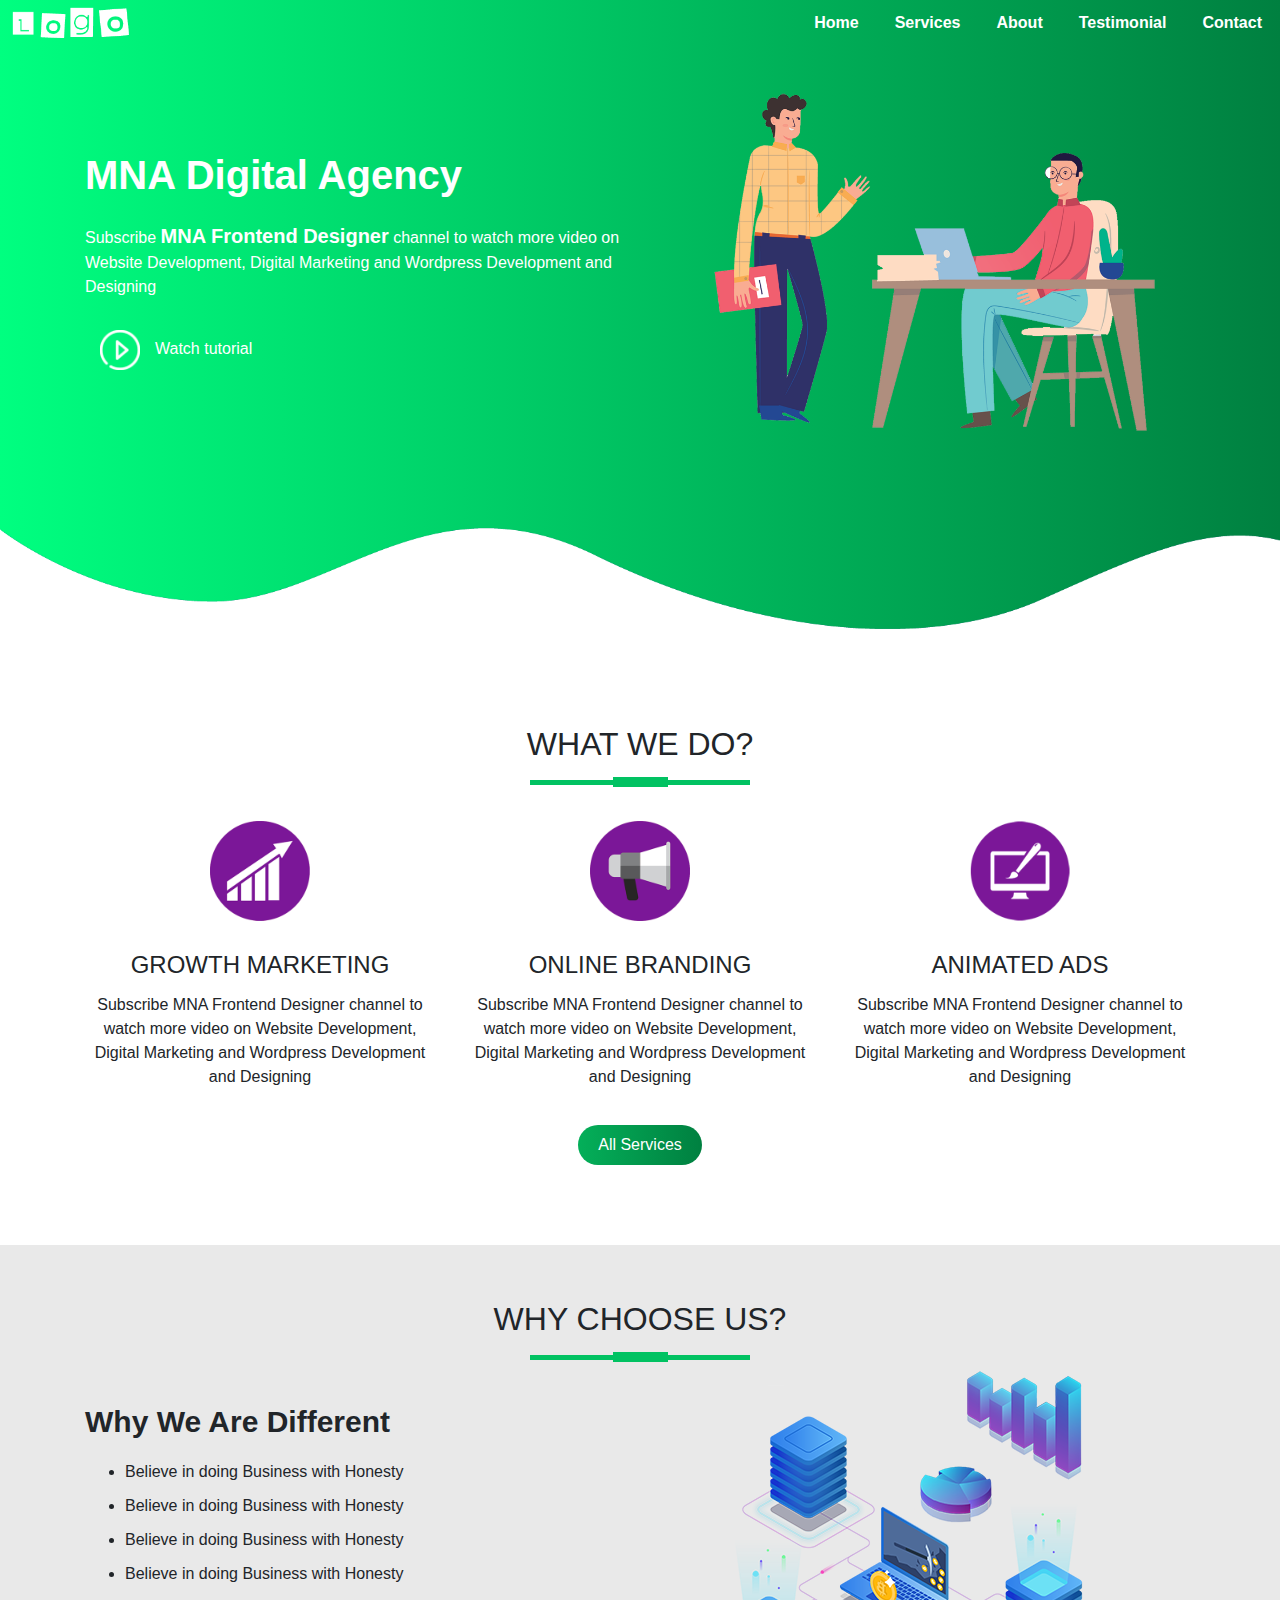
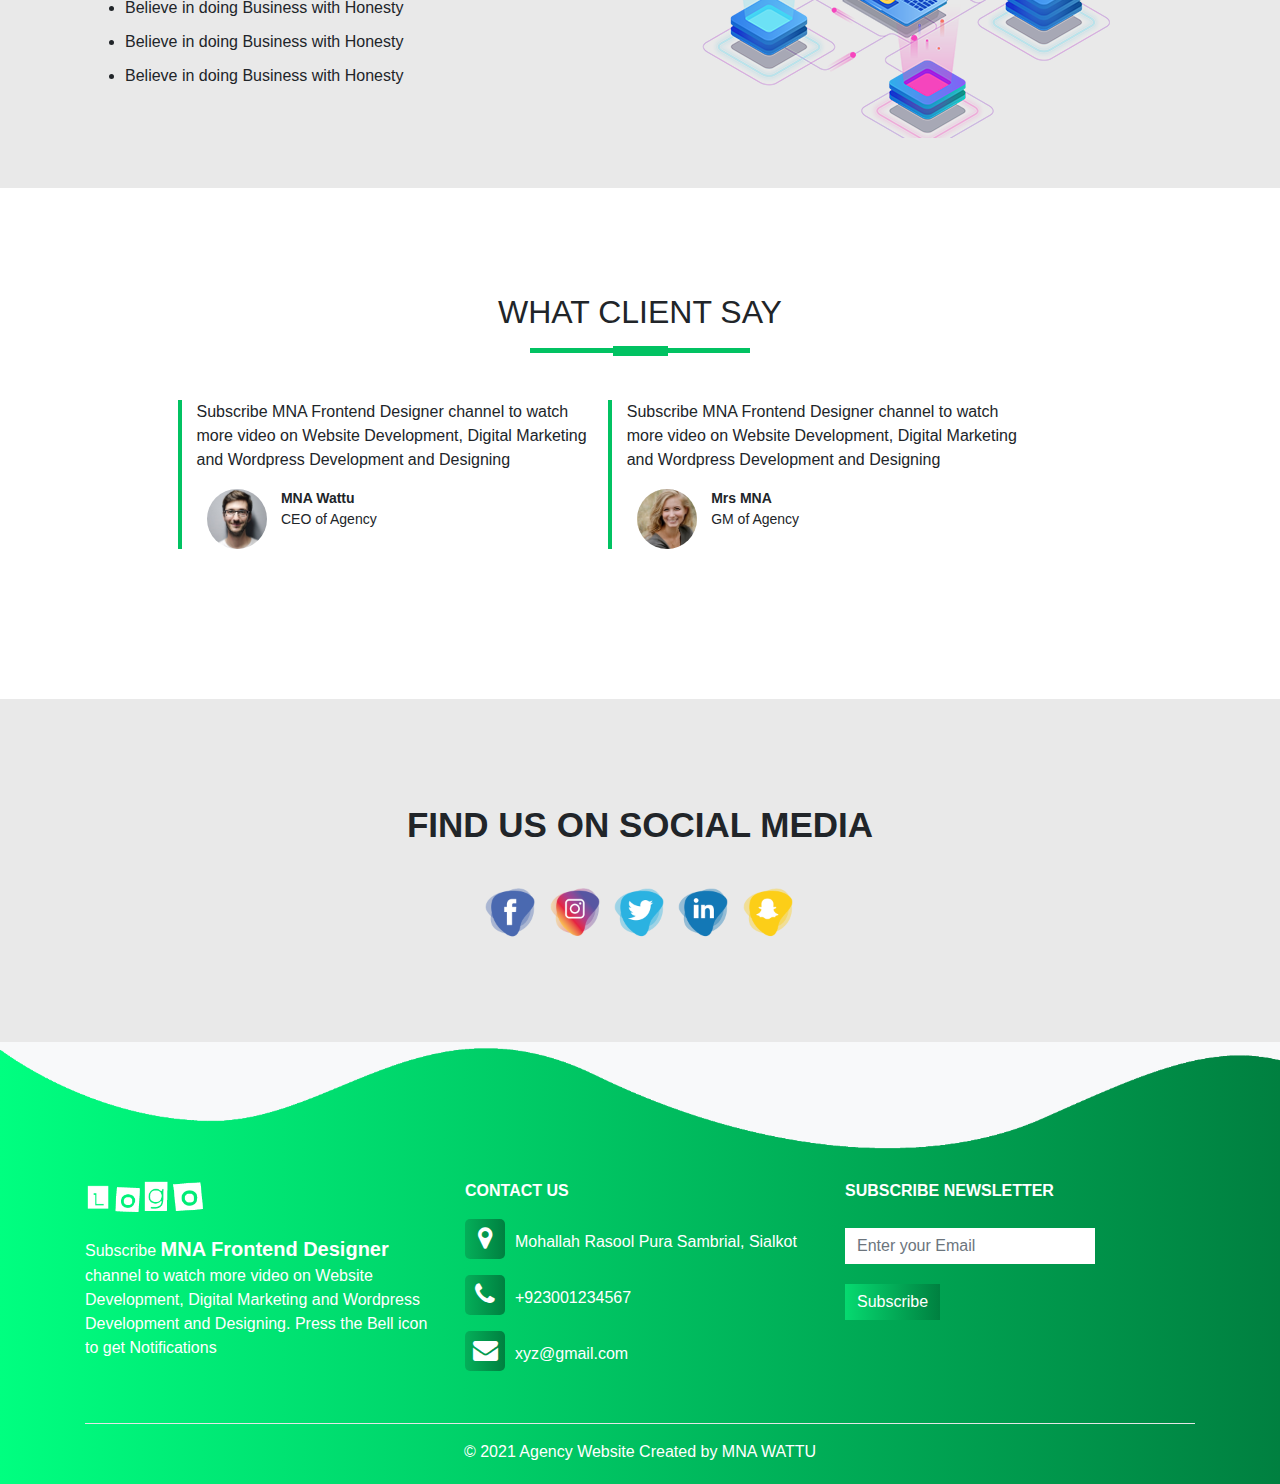
<file: Agency Website Template/index.html>
<!DOCTYPE html>
<html lang="en">

<head>
    <meta charset="UTF-8">
    <meta http-equiv="X-UA-Compatible" content="IE=edge">
    <meta name="viewport" content="width=device-width, initial-scale=1.0">
    <title>Agency Website Template</title>
    <link rel="stylesheet" href="stylee.css">
    <link rel="stylesheet" href="https://maxcdn.bootstrapcdn.com/bootstrap/4.0.0/css/bootstrap.min.css">
    <script src="https://code.jquery.com/jquery-3.2.1.slim.min.js"></script>
    <script src="https://maxcdn.bootstrapcdn.com/bootstrap/4.0.0/js/bootstrap.min.js"></script>
    <link rel="stylesheet" href="https://cdnjs.cloudflare.com/ajax/libs/font-awesome/4.7.0/css/font-awesome.min.css">
</head>

<body>
    <section id="nav-bar">
        <nav class="navbar navbar-expand-lg navbar-light">
            <a class="navbar-brand" href="#"><img src="images/demo-logo.png" alt=""></a>
            <button class="navbar-toggler" type="button" data-toggle="collapse" data-target="#navbarNav"
                aria-controls="navbarNav" aria-expanded="false" aria-label="Toggle navigation"> <i
                    class="fa fa-bars"></i>
                <!-- <span class="navbar-toggler-icon"></span> -->
            </button>
            <div class="collapse navbar-collapse" id="navbarNav">
                <ul class="navbar-nav ml-auto">
                    <li class="nav-item">
                        <a class="nav-link" href="#banner">Home</a>
                    </li>
                    <li class="nav-item">
                        <a class="nav-link" href="#services">Services</a>
                    </li>
                    <li class="nav-item">
                        <a class="nav-link" href="#about-us">About</a>
                    </li>
                    <li class="nav-item">
                        <a class="nav-link" href="#testimonial">Testimonial</a>
                    </li>
                    <li class="nav-item">
                        <a class="nav-link" href="#footer">Contact</a>
                    </li>
                </ul>
            </div>
        </nav>

    </section>

    <!-- -----------------------Banner Section-------------------- -->
    <section id="banner">
        <div class="container">
            <div class="row">
                <div class="col-md-6">
                    <p class="promo-title">MNA Digital Agency</p>
                    <p class="channel-name">Subscribe <span>MNA Frontend Designer</span> channel to watch more video on
                        Website Development, Digital Marketing and Wordpress Development and Designing</p>
                    <a href=""><img src="images/play.png" class="play-btn">Watch tutorial</a>
                </div>
                <div class="col-md-6">
                    <img src="images/home2.png" class="img-fluid">
                </div>
            </div>
        </div>
        <img src="images/wave1.png" class="bottom-img">
    </section>

    <!-- ----------------------Service section-------------  -->
    <section id="services">
        <div class="container text-center">
            <h2 class="title">WHAT WE DO?</h2>
            <div class="row text-center">
                <div class="col-md-4 services">
                    <img src="images/service1.png" class="service-img">
                    <h4>Growth Marketing</h4>
                    <p>Subscribe MNA Frontend Designer channel to watch more video on Website Development, Digital
                        Marketing and Wordpress Development and Designing</p>
                </div>
                <div class="col-md-4 services">
                    <img src="images/service2.png" class="service-img">
                    <h4>Online Branding</h4>
                    <p>Subscribe MNA Frontend Designer channel to watch more video on Website Development, Digital
                        Marketing and Wordpress Development and Designing</p>
                </div>
                <div class="col-md-4 services">
                    <img src="images/service3.png" class="service-img">
                    <h4>Animated Ads</h4>
                    <p>Subscribe MNA Frontend Designer channel to watch more video on Website Development, Digital
                        Marketing and Wordpress Development and Designing</p>
                </div>
            </div>
            <button type="button" class="btn btn-primary">All Services</button>
        </div>

    </section>


    <!-- -----------------------about section-------------- -->
    <section id="about-us">
        <div class="container">
            <h2 class="title  text-center">WHY CHOOSE US?</h2>
            <div class="row">
                <div class="col-md-6 about-us">
                    <p class="about-title">Why We Are Different</p>
                    <ul>
                        <li>Believe in doing Business with Honesty</li>
                        <li>Believe in doing Business with Honesty</li>
                        <li>Believe in doing Business with Honesty</li>
                        <li>Believe in doing Business with Honesty</li>
                        <li>Believe in doing Business with Honesty</li>
                        <li>Believe in doing Business with Honesty</li>
                        <li>Believe in doing Business with Honesty</li>
                    </ul>
                </div>
                <div class="col-md-6">
                    <img src="images/network.png" class="img-fluid">
                </div>
            </div>
        </div>
    </section>




    <!-- ----------------------testimonial section-------------------- -->
    <section id="testimonial">
        <div class="container">
            <h2 class="title  text-center">WHAT CLIENT SAY</h2>
            <div class="row offset-1">
                <div class="col-md-5 testimonial">
                    <p>Subscribe MNA Frontend Designer channel to watch more video on Website Development, Digital
                        Marketing and Wordpress Development and Designing</p>
                    <img src="images/user2.jpg">
                    <p class="user-detail"><b>MNA Wattu</b> <br> CEO of Agency</p>
                </div>
                <div class="col-md-5 testimonial">
                    <p>Subscribe MNA Frontend Designer channel to watch more video on Website Development, Digital
                        Marketing and Wordpress Development and Designing</p>
                    <img src="images/user1.jpg">
                    <p class="user-detail"><b>Mrs MNA</b> <br> GM of Agency</p>
                </div>

            </div>
        </div>
    </section>


    <!-- --------------------social media ---------------- -->
    <section id="social-media">
        <div class="conatiner text-center">
            <p>FIND US ON SOCIAL MEDIA</p>
            <div class="social-icon">
                <a href=""><img src="images/facebook-icon.png"></a>
                <a href=""><img src="images/instagram-icon.png"></a>
                <a href=""><img src="images/twitter-icon.png"></a>
                <a href=""><img src="images/linkedin-icon.png"></a>
                <a href=""><img src="images/snapchat-icon.png"></a>
            </div>
        </div>

    </section>


    <!-- -------------------footer secion--------------- -->
    <section id="footer">
        <img src="images/wave2.png" class="footer-img">
        <div class="container">
            <div class="row">
                <div class="col-md-4 footer-box">
                    <img src="images/demo-logo.png" alt="">
                    <p class="channel-name">Subscribe <span>MNA Frontend Designer</span> channel to watch more video on
                        Website Development, Digital Marketing and Wordpress Development and Designing. Press the Bell
                        icon to get Notifications</p>
                </div>
                <div class="col-md-4 footer-box">
                    <p><b>CONTACT US</b></p>
                    <p><i class="fa fa-map-marker"></i>Mohallah Rasool Pura Sambrial, Sialkot</p>
                    <p><i class="fa fa-phone"></i>+923001234567</p>
                    <p><i class="fa fa-envelope"></i>xyz@gmail.com</p>
                </div>
                <div class="col-md-4 footer-box">
                    <p><b>SUBSCRIBE NEWSLETTER</b></p>
                    <input type="email" class="form-control" placeholder="Enter your Email">
                    <button type="button" class="btn btn-primary">Subscribe</button>
                </div>
            </div>
            <hr>
            <p class="copyright">© 2021 Agency Website Created by MNA WATTU</p>
        </div>
    </section>

</body>

</html>
</file>
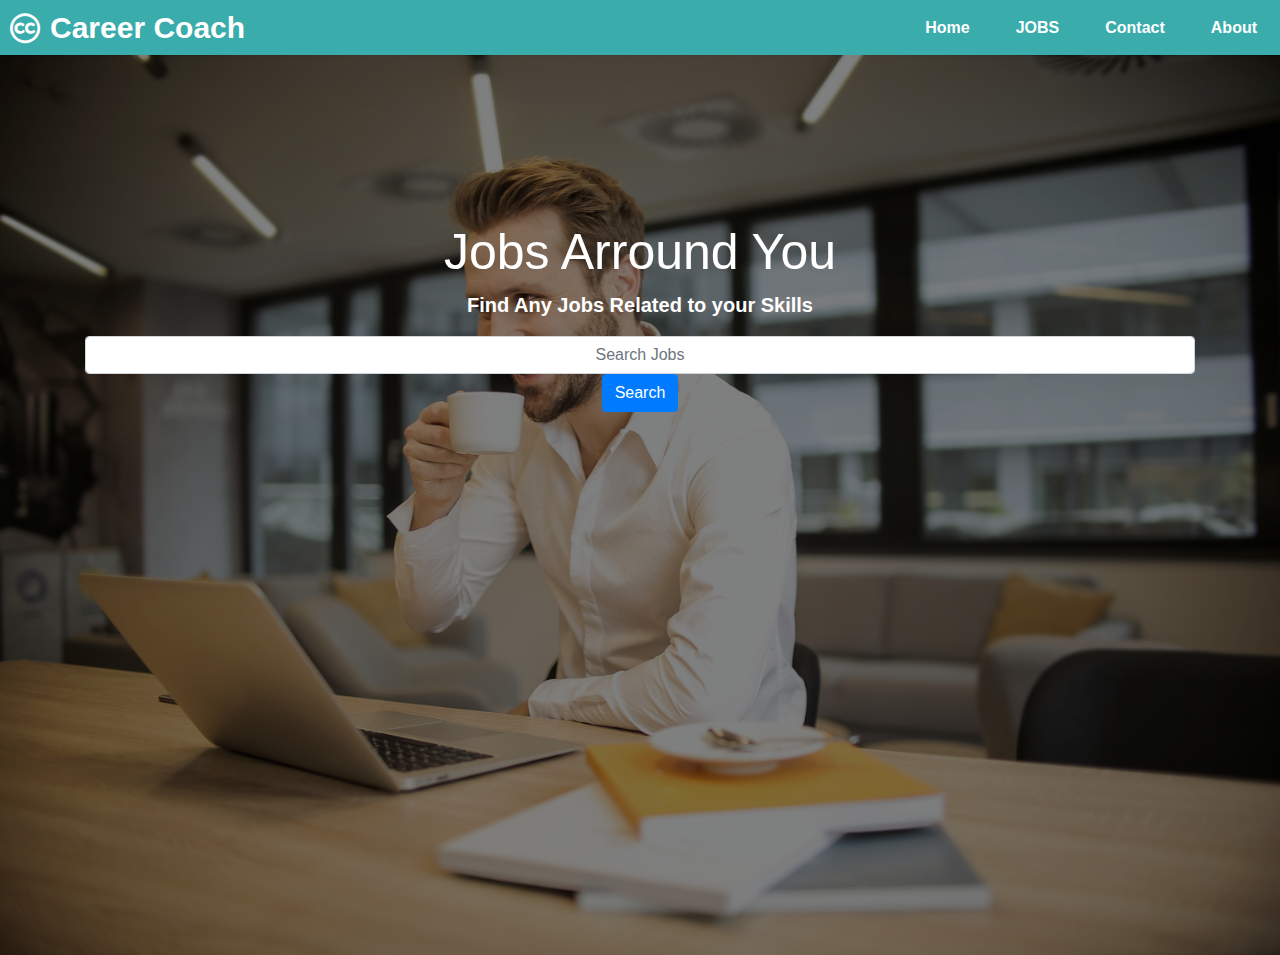
<file: Jobs Website Template/index.html>
<!DOCTYPE html>
<html lang="en">

<head>
    <meta charset="UTF-8">
    <meta http-equiv="X-UA-Compatible" content="IE=edge">
    <meta name="viewport" content="width=device-width, initial-scale=1.0">
    <title>JOBS Website Template</title>
    <link rel="stylesheet" href="index.css">
    <link rel="stylesheet" href="https://maxcdn.bootstrapcdn.com/bootstrap/4.0.0/css/bootstrap.min.css">
    <script src="https://code.jquery.com/jquery-3.2.1.slim.min.js"></script>
    <script src="https://maxcdn.bootstrapcdn.com/bootstrap/4.0.0/js/bootstrap.min.js"></script>
    <link rel="stylesheet" href="https://stackpath.bootstrapcdn.com/font-awesome/4.7.0/css/font-awesome.min.css">

</head>

<body>
    <section id="nav-bar">
        <nav class="navbar navbar-expand-lg navbar-light">
            <i class='fa fa-creative-commons'></i>
            <a class="navbar-brand" href="#">Career Coach</a>
            <button class="navbar-toggler" type="button" data-toggle="collapse" data-target="#navbarNav"
                aria-controls="navbarNav" aria-expanded="false" aria-label="Toggle navigation">
                <span class="navbar-toggler-icon"></span>
            </button>
            <div class="collapse navbar-collapse" id="navbarNav">
                <ul class="navbar-nav ml-auto">
                    <li class="nav-item">
                        <a class="nav-link" href="#">Home</a>
                    </li>
                    <li class="nav-item">
                        <a class="nav-link" href="#">JOBS</a>
                    </li>
                    <li class="nav-item">
                        <a class="nav-link" href="#">Contact</a>
                    </li>
                    <li class="nav-item">
                        <a class="nav-link" href="#">About</a>
                    </li>
                </ul>
            </div>
        </nav>
    </section>


    <section id="banner">
        <div class="container text-center">
            <h1>Jobs Arround You</h1>
            <p>Find Any Jobs Related to your Skills</p>
            <input type="text" class="form-control text-center" placeholder="Search Jobs">
            <button type="button" class="btn btn-primary">Search</button>
        </div>
    </section>

</body>

</html>
</file>
<file: Agency Website Template/stylee.css>
*{
    margin: 0;
    padding: 0;
}
html {
    scroll-behavior: smooth;
  }
body{
    font-family: sans-serif;
}
#nav-bar{
    position: sticky;
    top: 0;
    z-index: 10;
}
.navbar{
    background-image: linear-gradient(to right, #00ff80,#008040);
    padding: 0 !important;
}
.navbar-brand img{
    height: 35px;
    padding-left: 10px;
}
.navbar-nav li{
    padding: 0 10px;
}
.navbar-nav li a{
    color: white !important;
    font-weight: 600;
    float: right;
    text-align: left;
}
.fa-bars{
    color: white;
    font-size: 30px !important;
}


/* -------------banner section---------- */
#banner{
    background-image: linear-gradient(to right, #00ff80,#008040);
    color: white;
    /* padding-top: 2%; */
}
.promo-title{
    font-size: 40px;
    font-weight: 700;
    padding-top: 100px;
}
.play-btn{
    width: 40px;
    margin: 15px;
}
#banner a{
    text-decoration: none;
    color: white;
}
.channel-name span{
    font-size: 20px;
    font-weight: 600;
}
.bottom-img{
    width: 100%;
}


/* ----------------------Service section------------- */
#services{
    padding: 80px 0;
}
.service-img{
    width: 100px;
    margin-top: 20px;
    color: #008040;
}
.services{
    padding: 20px;
}
.services h4{
    padding: 5px;
    margin-top: 25px;
    text-transform: uppercase;
}
.title::before{
    content: '';
    background: #01c262;
    height: 5px;
    width: 220px;
    margin-left: auto;
    margin-right: auto;
    display: block;
    transform: translateY(60px);
}
.title::after{
    content: '';
    background: #01c262;
    height: 10px;
    width: 55px;
    margin-left: auto;
    margin-right: auto;
    display: block;
    transform: translateY(14px);
}
#services .btn-primary{
    box-shadow: none;
    padding: 8px 20px;
    border: none;
    border-radius: 20px;
    background-image: linear-gradient(to right, #04af59,#008040);
}



/* --------------------ABOUT SECTION-------------- */
#about-us{
    background: #e9e9e9;
    padding-top: 50px;
    padding-bottom: 50px;
}
.about-title{
    font-size: 30px;
    font-weight: 600;
    margin-top: 8%;
}
.about-us ul{
    margin-left: 40px;
}
.about-us ul li{
    margin: 10px 0;
}

/* -------------------testimonial section------------- */

#testimonial{
    margin: 100px 0;
}
.testimonial{
    border-left: 4px solid #01c262;
    margin-top: 50px;
    margin-bottom: 50px;
}
.testimonial img{
    width: 60px;
    height: 60px;
    border-radius: 50%;
    margin: 0 10px;
}
.user-detail{
    display: inline-block;
    font-size: 14px;
}

/* ---------------social media----------------- */
#social-media{
    background: #e9e9e9;
    padding: 100px 0;
}
#social-media p{
    font-size: 35px;
    font-weight: 600;
    margin-bottom: 30px;
}
.social-icon img{
    width: 60px;
    transition: 0.5s;
}
.social-icon a:hover img{
    transform: translateY(-10px);
}

/* ---------------footer-section------------------ */
#footer{
    background-image: linear-gradient(to right, #00ff80,#008040);
    color: white;
}
.footer-img{
    width: 100%;
}
.footer-box{
    padding: 20px;
}
.footer-box img{
    width: 120px;
    margin-bottom: 20px;
}
.footer-box .fa{
    margin-right: 10px;
    font-size: 25px;
    height: 40px;
    width: 40px;
    text-align: center;
    padding-top: 7px;
    border-radius: 5px;
    background-image: linear-gradient(to right, #04af59,#008040);
}
.footer-box .form-control{
    box-shadow: none !important;
    border: none;
    border-radius: 0;
    margin-top: 25px;
    max-width: 250px;
}
.footer-box .btn-primary{
    box-shadow: none !important;
    border: none;
    border-radius: 0;
    margin-top: 20px;
    background-image: linear-gradient(to right, #06da70,#008040);
}
hr{
    background-color: white;
}
.copyright{
    margin-bottom: 0;
    padding-bottom: 20px;
    text-align: center;

}
</file>
<file: Jobs Website Template/index.css>
*{
    margin: 0;
    padding: 0;
}
html{
    scroll-behavior: smooth;
}
body{
    font-family: sans-serif;
}
#nav-bar{
    position: sticky;
    z-index: 10;
    top: 0;
}
.navbar{
    background-color: rgb(58, 172, 172);
    padding: 0 !important;

}
.navbar-nav li{
    padding: 5px 15px;
}
.navbar-nav li a{
    color: white !important;
    font-weight: 600;
}
.navbar .fa{
    color: white;
    font-size: 30px;
    padding-left: 10px;
    /* font-weight: 600; */
}
.navbar-brand{
    color: white !important;
    font-size: 30px !important;
    padding-left: 10px;
    font-weight: 600 !important;
}


/* -------------banner-section-------------- */
#banner{
    height: 100vh;
    background-image: linear-gradient(rgba(0,0,0,0.5), rgba(0,0,0,0.5)), url('images/bg\ 1.jpg');
    background-position: center;
    background-size: cover;
    background-repeat: no-repeat;
}
#banner h1{
    font-size: 50px;
    padding-top: 15%;
    color: white;
}
#banner p{
    color: white;
    font-size: 20px;
    font-weight: 600;
}
</file>
